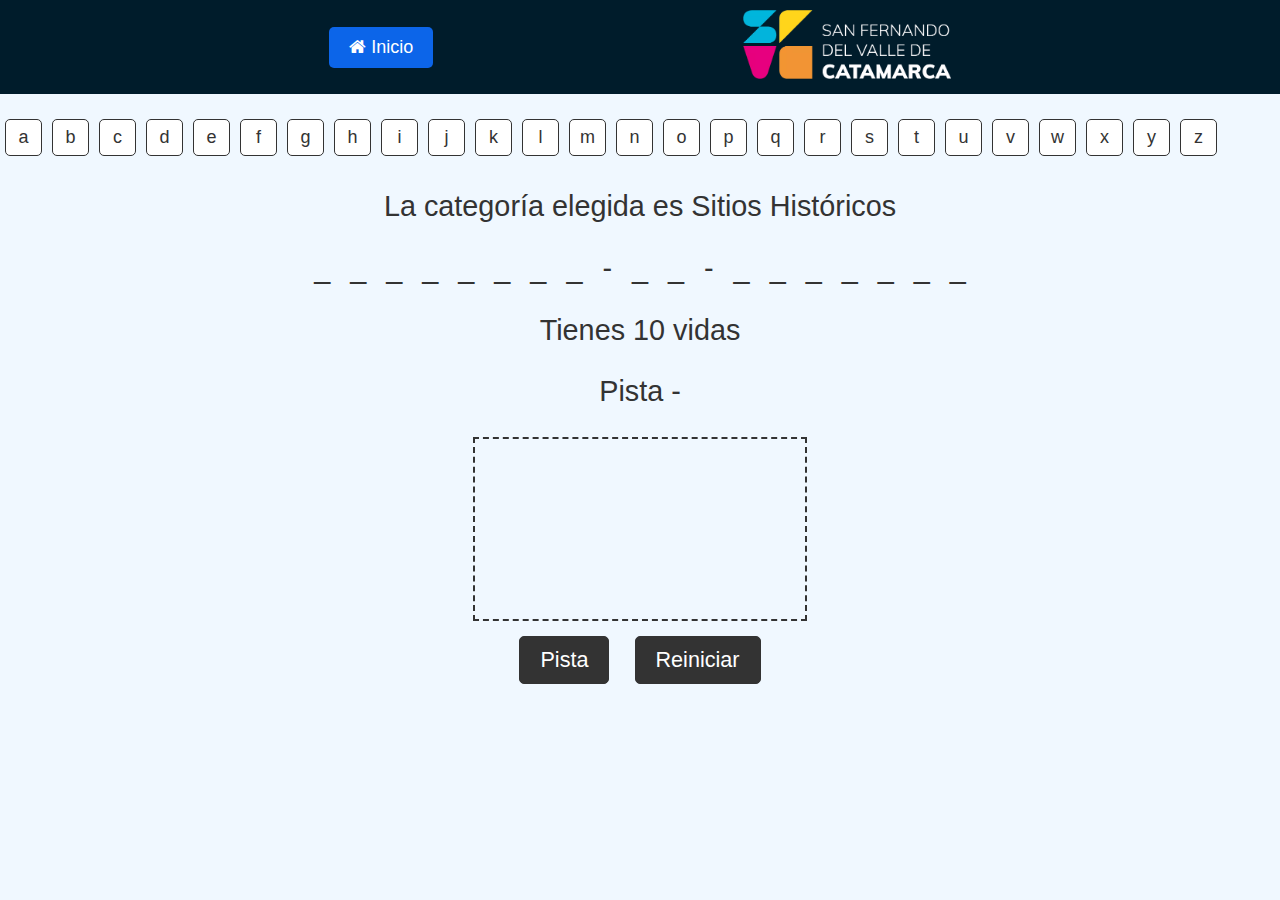
<file: pages/ahorcado.html>
<!DOCTYPE html>
<html lang="en">
<head>
    <meta charset="utf-8">
    <meta name="viewport" content="width=device-width, initial-scale=1.0">
    <title>Ahorcado</title>
    <!-- favicon -->
    <link rel="shortcut icon" type="./image/png" href="../images/sfvcFavicon.webp">
    <link rel="stylesheet prefetch" href="https://maxcdn.bootstrapcdn.com/font-awesome/4.6.1/css/font-awesome.min.css">
    <link rel="stylesheet prefetch" href="https://fonts.googleapis.com/css?family=Nunito+Sans">
    <meta name="description" content="">
    <link rel="stylesheet" href="../css/ahorcado.css">
</head>
<body>
    <div class="navbar">
        <a href="../index.html" class="inicio"><i class="fa fa-home"></i> Inicio</a>
        <a href="https://sfvc.travel" target="_blank">
            <img src="../images/logo-sfvc-travel-1.webp" style="width: 13rem;" alt="Logo de Catamarca Capital">
        </a>
    </div>
     <div class="wrapper">
         <div id="buttons">
         </div>  
         <p id="catagoryName"></p>
         <div id="hold">
         </div>
         <p id="mylives"></p>
         <p id="clue">Pista -</p>  
          <canvas id="stickman">Este texto es de error. Por favor que no aparezca</canvas>
         <div class="container">
           <button id="hint">Pista</button>
           <button id="reset">Reiniciar</button>
         </div>
     </div>
     
     <script src="../js/ahorcado.js"></script>
</body>
</html>
</file>
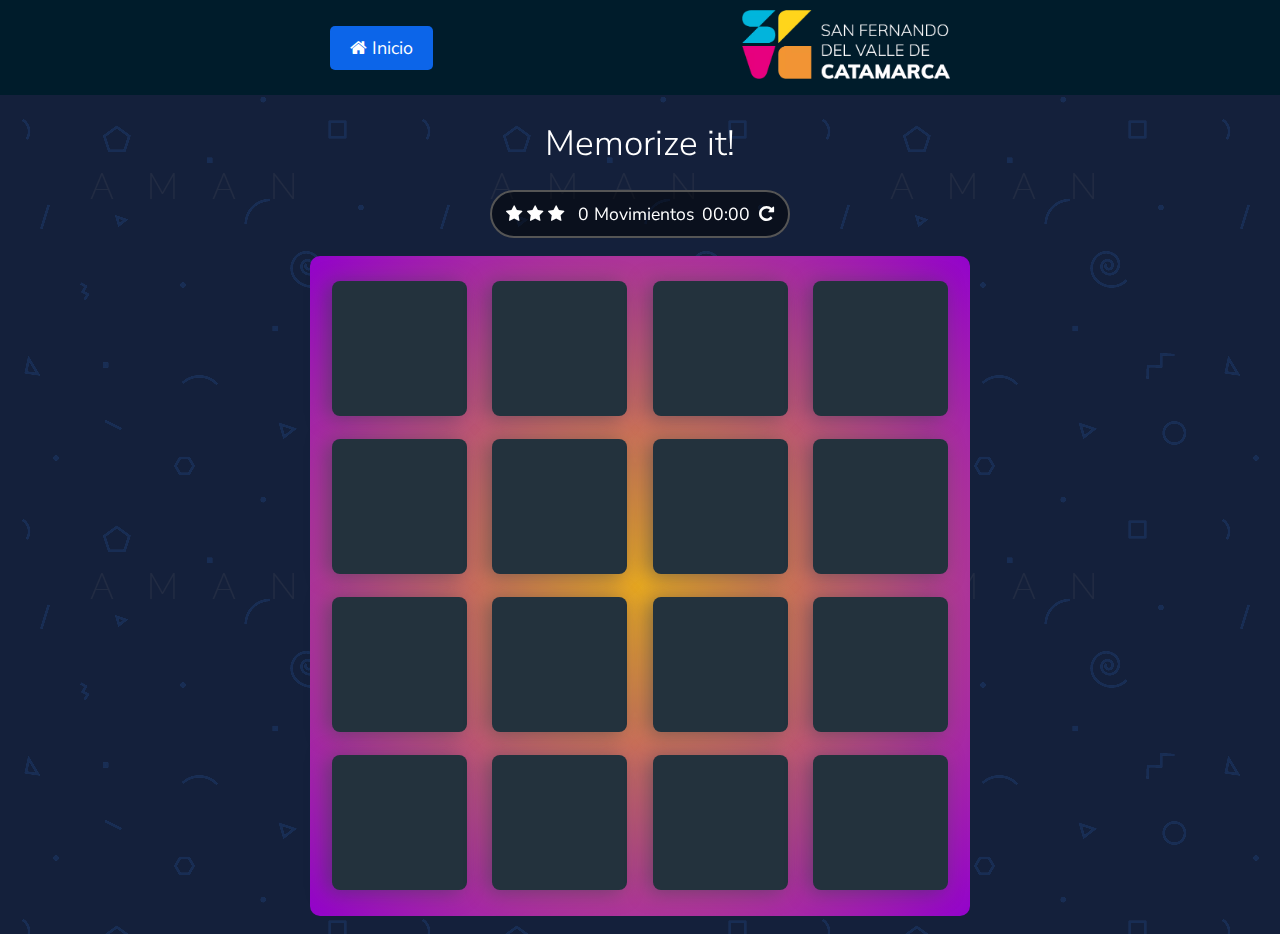
<file: pages/memorize.html>
<!doctype html>
<html lang="en">

<head>
    <meta charset="utf-8">
    <meta name="viewport" content="width=device-width, initial-scale=1.0">
    <title>Memorize it</title>
    <!-- favicon -->
    <link rel="shortcut icon" type="./image/png" href="../images/sfvcFavicon.webp">
    <meta name="description" content="">
    <link rel="stylesheet prefetch" href="https://maxcdn.bootstrapcdn.com/font-awesome/4.6.1/css/font-awesome.min.css">
    <link rel="stylesheet prefetch" href="https://fonts.googleapis.com/css?family=Nunito+Sans">
    <link rel="stylesheet" href="../css/memorize.css">
</head>

<body>
    <div class="navbar">
        <a href="../index.html" class="inicio"><i class="fa fa-home"></i> Inicio</a>
        <a href="https://sfvc.travel" target="_blank">
            <img src="../images/logo-sfvc-travel-1.webp" style="width: 13rem;" alt="Logo de Catamarca Capital">
        </a>
    </div>

    <div class="container">
        <header>
            <h1>Memorize it!</h1>
        </header>
        <div class="score-panel border">
            <ul class="stars">
                <li><i class="fa fa-star"></i></li>
                <li><i class="fa fa-star"></i></li>
                <li><i class="fa fa-star"></i></li>
            </ul>
            <span class="moves">0 Movimientos</span>
            <span class="timer">00:00</span>
            <div class="restart">
                <i class="fa fa-repeat"></i>
            </div>
        </div>
        <ul class="deck"></ul>
    </div>
    <!-- win modal -->
    <div class="overlay">
        <div class="popup">
            <h2 class="popupMsg">Perfecto</h2>
            <hr>
            <div class="stats">
                <h4><span class="final_moves">0</span> Movimientos</h4>
                <div class="symbols">
                    <div class="final_stars">
                        <i class="fa fa-star"></i>
                        <i class="fa fa-star"></i>
                        <i class="fa fa-star"></i>
                    </div>
                    <div class="prize">
                        <i class="fa fa-3x fa-trophy"></i>
                    </div>
                </div>
                <h4><span class="final_timer">00:00</span></h4>
            </div>
            <hr>
            <div class="buttons">
                <a class="btn replay" href="#"><i class="fa fa-repeat"></i>Reiniciar</a>
            </div>
        </div>
    </div>
    <script src="../js/memorize.js"></script>
</body>

</html>
</file>
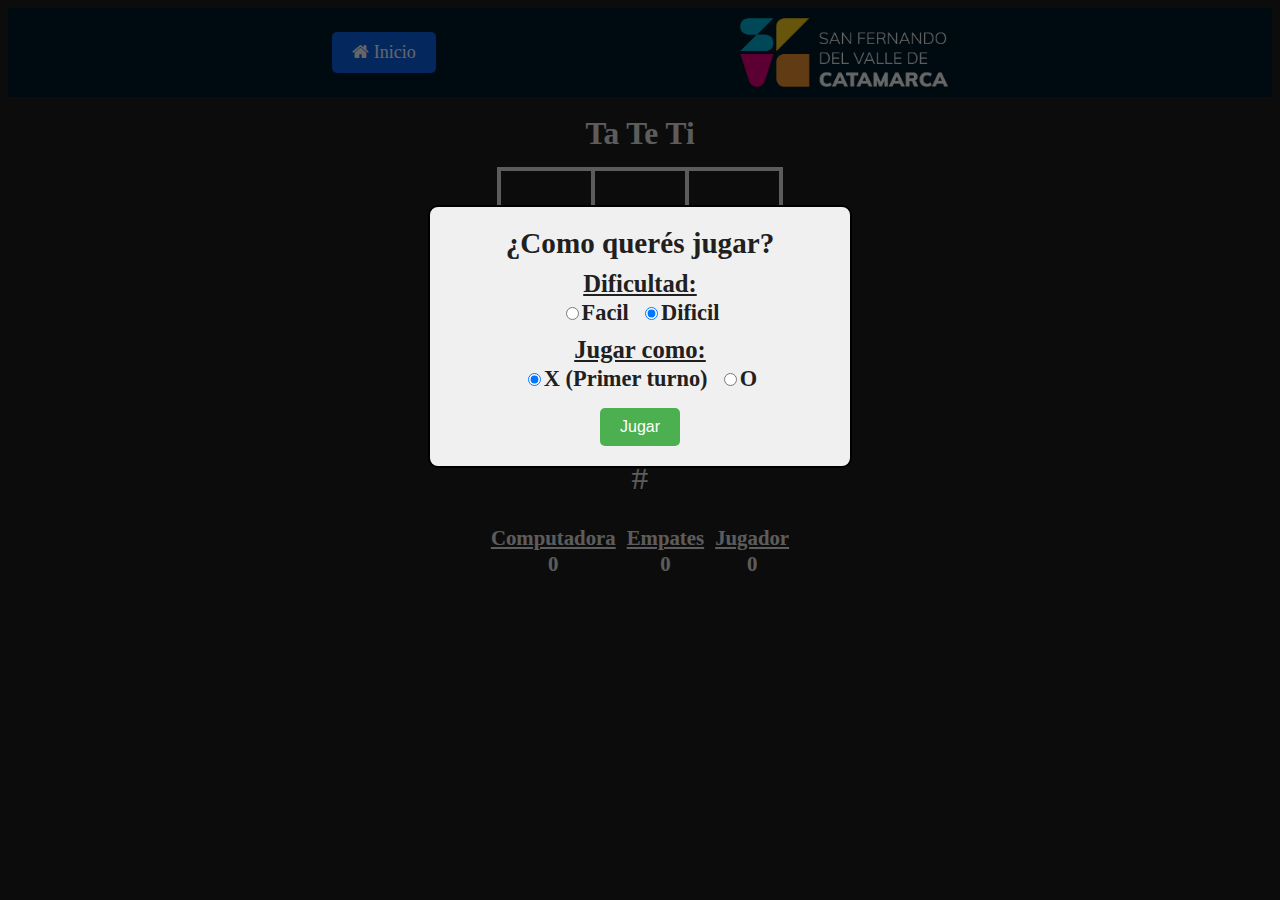
<file: pages/tateti.html>
<html lang="en">

<head>
    <meta charset="utf-8">
    <meta name="viewport" content="width=device-width, initial-scale=1.0">
    <title>Ta Te Ti</title>
    <!-- favicon -->
    <link rel="shortcut icon" type="./image/png" href="../images/sfvcFavicon.webp">
    <link rel="stylesheet prefetch" href="https://maxcdn.bootstrapcdn.com/font-awesome/4.6.1/css/font-awesome.min.css">
    <link rel="stylesheet prefetch" href="https://fonts.googleapis.com/css?family=Nunito+Sans">
    <link rel="stylesheet" href="../css/tateti.css">
</head>

<body onload="initialize()">
    <div class="navbar">
        <a href="../index.html" class="inicio"><i class="fa fa-home"></i> Inicio</a>
        <a href="https://sfvc.travel" target="_blank">
            <img src="../images/logo-sfvc-travel-1.webp" style="width: 13rem;" alt="Logo de Catamarca Capital">
        </a>
    </div>
    <h1>Ta Te Ti</h1>
    <table id="table_game">
        <tr>
            <td class="td_game">
                <div id="cell0" onclick="cellClicked(this.id)" class="fixed"></div>
            </td>
            <td class="td_game">
                <div id="cell1" onclick="cellClicked(this.id)" class="fixed"></div>
            </td>
            <td class="td_game">
                <div id="cell2" onclick="cellClicked(this.id)" class="fixed"></div>
            </td>
        </tr>
        <tr>
            <td class="td_game">
                <div id="cell3" onclick="cellClicked(this.id)" class="fixed"></div>
            </td>
            <td class="td_game">
                <div id="cell4" onclick="cellClicked(this.id)" class="fixed"></div>
            </td>
            <td class="td_game">
                <div id="cell5" onclick="cellClicked(this.id)" class="fixed"></div>
            </td>
        </tr>
        <tr>
            <td class="td_game">
                <div id="cell6" onclick="cellClicked(this.id)" class="fixed"></div>
            </td>
            <td class="td_game">
                <div id="cell7" onclick="cellClicked(this.id)" class="fixed"></div>
            </td>
            <td class="td_game">
                <div id="cell8" onclick="cellClicked(this.id)" class="fixed"></div>
            </td>
        </tr>
    </table>
    <div id="restart" title="Empezar nueva partida" onclick="restartGame(true)"><span
            style="vertical-align:top;position:relative;top:-10px">#</span></div>
    <table>
        <tr>
            <th class="th_list">Computadora</th>
            <th class="th_list" style="padding-right:10px;padding-left:10px">Empates</th>
            <th class="th_list">Jugador</th>
        </tr>
        <tr>
            <td class="td_list" id="computer_score">0</td>
            <td class="td_list" style="padding-right:10px;padding-left:10px" id="tie_score">0</td>
            <td class="td_list" id="player_score">0</td>
        </tr>
    </table>
    <!-- The modal dialog for announcing the winner -->
    <div id="winAnnounce" class="modal">
        <!-- Modal content -->
        <div class="modal-content">
            <span class="close" onclick="closeModal('winAnnounce')">&times;</span>
            <p id="winText"></p>
        </div>
    </div>
    <!-- The dialog for getting feedback from the user -->
    <div id="userFeedback" class="modal">
        <!-- Modal content -->
        <div class="modal-content">
            <p id="questionText"></p>
            <p><button id="yesBtn">Yes</button>&nbsp;<button id="noBtn">No</button></p>
        </div>
    </div>
    <!-- The options dialog -->
    <div id="optionsDlg" class="modal">
        <!-- Modal content -->
        <div class="modal-content">
            <h2>¿Como querés jugar?</h2>
            <h3>Dificultad:</h3>
            <label><input type="radio" name="difficulty" id="r0" value="0">Facil&nbsp;</label>
            <label><input type="radio" name="difficulty" id="r1" value="1" checked>Dificil</label><br>
            <h3>Jugar como:</h3>
            <label><input type="radio" name="player" id="rx" value="x" checked>X (Primer turno)&nbsp;</label>
            <label><input type="radio" name="player" id="ro" value="o">O<br></label>
            <p><button id="okBtn" onclick="getOptions()">Jugar</button></p>
        </div>
    </div>

    <script src="../js/tateti.js"></script>
</body>

</html>
</file>
<file: css/ahorcado.css>
body {
  background: #f0f8ff; /* Un color de fondo más suave y agradable */
  font-family: "HelveticaNeue-Light", "Helvetica Neue Light", "Helvetica Neue", Helvetica, Arial, "Lucida Grande", sans-serif;
  color: #333; /* Mejor contraste */
  height: 100%;
  text-align: center;
  font-size: 18px;
  margin: 0;
  padding: 0;
}

.wrapper::after {
  content: "";
  display: table;
  clear: both;
}

canvas {
  color: #333;
  border: #333 dashed 2px;
  padding: 15px;
}

h1, h2, h3 {
  font-family: 'Roboto', sans-serif;
  font-weight: 100;
  text-transform: uppercase;
  margin: 5px 0;
}

h1 {
  font-size: 2.6em;
}

h2 {
  font-size: 1.6em;
}

p {
  font-size: 1.6em;
}

#alphabet::after {
  content: "";
  display: table;
  clear: both;
  margin: 15px auto;
  padding: 0;
  max-width: 900px;
}

#alphabet {
  display: flex;
  justify-content: center;
  flex-wrap: wrap;
  padding: 0;
  margin: 20px 0;
}

#alphabet li {
  margin: 5px;
  list-style: none;
  width: 35px;
  height: 35px;
  line-height: 35px;
  background: #fff;
  color: #333;
  cursor: pointer;
  border-radius: 5px;
  border: solid 1px #333;
  text-align: center;
}

#alphabet li:hover {
  background: #333;
  border: solid 1px #333;
  color: #fff;
}

#my-word {
  margin: 0;
  display: block;
  padding: 0;
}

#my-word li {
  position: relative;
  list-style: none;
  margin: 0;
  display: inline-block;
  padding: 0 10px;
  font-size: 1.6em;
}

.active {
  opacity: 0.4;
  filter: alpha(opacity=40);
  transition: all 0.3s ease-in-out;
  cursor: default;
}

.active:hover {
  opacity: 0.4;
  filter: alpha(opacity=40);
}

#mylives {
  font-size: 1.6em;
  text-align: center;
  display: block;
}

button {
  border-radius: 5px;
  background: #333;
  color: #fff;
  border: solid 1px #333;
  text-decoration: none;
  cursor: pointer;
  font-size: 1.2em;
  padding: 10px 20px;
  margin: 10px;
  outline: none;
}

button:hover {
  transition: all 0.5s ease-in-out;
  background: #fff;
  border: solid 1px #333;
  color: #333;
}

@media (max-width: 767px) {
  #alphabet {
    padding-left: 15px;
  }
}

@media (max-width: 480px) {
  #alphabet {
    padding-left: 25px;
  }
}

.navbar {
  display: flex;
  justify-content: space-evenly;
  align-items: center;
  background-color: #001C2B;
  padding: 10px 20px;
}

a {
  color: white;
  text-decoration: none;
}

.inicio {
  color: white;
  text-decoration: none;
  font-size: 18px;
  padding: 10px 20px;
  border-radius: 5px;
  background-color: #0c65e9;
  transition: background-color 0.3s ease, transform 0.3s ease;
}

.inicio:hover {
  background-color: #e65c55;
  transform: scale(1.1);
}

.navbar h1 {
  color: white;
  font-size: 24px;
  margin: 0;
}
</file>
<file: css/memorize.css>
html {
  box-sizing: border-box;
}

*,
*::before,
*::after {
  box-sizing: inherit;
}

html,
body {
  width: 100%;
  height: 100%;
  margin: 0;
  padding: 0;
}

body {
  background: #fff url('../images/geometry-night.png');
  /* Background pattern from Subtle Patterns */
  font: 1.1rem 'Nunito Sans', cursive;
  color: #fff;
}

/* common classes*/
.disabled {
  pointer-events: none;
}

.border {
  border: 2px solid #555;
}

.fa-heart {
  color: #ff3d3d;
}

/* common end */

.container {
  display: flex;
  justify-content: center;
  align-items: center;
  flex-direction: column;
  overflow: hidden;
}

h1 {
  font-weight: 300;
}

/*
  * Styles for the deck of cards
  */

.deck {
  align-items: center;
  background: radial-gradient(#e9aa22, #9302cc);
  border-radius: 10px;
  display: flex;
  flex-wrap: wrap;
  justify-content: space-between;
  min-height: 660px;
  padding: 14px;
  transition: height 0.3s, width 0.2s;
  width: 660px;
}

.deck .card {
  align-items: center;
  background-color: #23323d;
  border-radius: 8px;
  box-shadow: 5px 2px 20px 0 rgba(46, 61, 73, 0.5);
  color: #fff;
  cursor: pointer;
  display: flex;
  font-size: 0;
  height: 135px;
  justify-content: center;
  margin: 8px;
  transform: rotateY(180deg);
  transition: transform 0.4s ease;
  width: 135px;
}

.deck .card.open {
  transform: rotateY(0);
  background-color: #6f16b1;
  cursor: default;
}

.deck .card.show {
  font-size: 33px;
}

.deck .card.match {
  background-color: #4b7bda;
  cursor: default;
  font-size: 33px;
  animation: jello 1s ease both;
}

.card.open.wrong {
  background-color: #ee551d;
  animation: wobble 0.5s ease;
  transform-origin: bottom;
}

/*
  * Styles for the Score Panel
  */

.score-panel {
  text-align: left;
  min-width: 300px;
  display: flex;
  justify-content: space-around;
  padding: 10px;
  border-radius: 50px;
  background-color: rgba(0, 0, 0, 0.5);
  color: #fff;
}

.score-panel .stars {
  margin: 0;
  padding: 0;
  display: inline-block;
  margin: 0 5px 0 0;
}

.score-panel .stars li {
  list-style: none;
  display: inline-block;
}

.score-panel .restart {
  float: right;
  cursor: pointer;
}

/* Custom Animations */

@keyframes wobble {

  0%,
  100% {
    transform: rotate(0);
  }

  25% {
    transform: translateX(-5px) rotate(-10deg);
  }

  75% {
    transform: translateX(5px) rotate(10deg);
  }
}

@keyframes jello {

  0%,
  100% {
    transform: scale(1, 1);
  }

  29%,
  49% {
    transform: scale(1.3, 1);
  }

  35% {
    transform: scale(1, 1.05);
  }

  50%,
  70% {
    transform: scale(1.1, 1);
  }

  60% {
    transform: scale(1, 1);
  }
}

/*developer info*/

.developer_info {
  padding: 0.6em;
  border-radius: 50px;
  background-color: rgba(255, 255, 255, 0.2);
}

.developer_info a {
  text-decoration: none;
  color: inherit;
}

/*popup*/

.overlay {
  background-color: rgba(0, 0, 0, 0.8);
  box-shadow: 0 10px 10px rgba(0, 0, 0, 0.4);
  height: 100%;
  left: 0;
  opacity: 0;
  position: fixed;
  text-align: center;
  top: 0;
  transition: opacity 0.5s ease;
  width: 100%;
  z-index: -1;
}

.popup {
  background: linear-gradient(#bb0303, #650707);
  border-radius: 10px;
  border: 2px solid rgb(165, 161, 161);
  left: 50%;
  padding: 20px;
  position: absolute;
  top: 50%;
  transform: translate(-50%, -50%);
  width: 340px;
}

.overlay.show {
  z-index: 2;
  opacity: 1;
  animation: jello 0.8s both;
}

.popup h2 {
  margin-top: 0;
}

.stats {
  display: flex;
  justify-content: space-evenly;
  align-items: center;
}

.stats>div,
.stats>h4 {
  flex-basis: 33.333%;
}

.final-stars {
  margin: 0;
  padding: 0;
  display: flex;
  justify-content: center;
}

.final-stars li {
  padding: 0 3px;
  list-style-type: none;
}

.buttons {
  display: flex;
  justify-content: space-around;
}

.btn {
  padding: 10px;
  text-decoration: none;
  border-radius: 4px;
  color: #fff;
  box-shadow: 0 5px 10px rgba(0, 0, 0, 0.6);
  transition: box-shadow 0.3s;
  margin-top: 8px
}

.btn:hover {
  box-shadow: 0 2px 15px rgba(0, 0, 0, 0.4);
}

.btn i {
  padding-right: 10px;
}

.replay {
  background-color: #0062d6;
}

hr {
  border: none;
  height: 1px;
  background-color: #ff3d3d;
}


/*=============
  \  Breakpoint  \
  ============*/

/* Mobile */
@media screen and (max-width: 680px) {
  .deck {
    min-height: unset;
    width: 310px;
    height: 310px;
    padding: 6px;
    border-radius: 6px;
    margin-bottom: 0;
  }

  .deck .card {
    height: calc(100% / 5);
    width: calc(100% / 5);
    margin: 6px;
    border-radius: inherit;
  }

  .deck .card.show {
    font-size: 24px;
  }
}

.navbar {
  display: flex;
  justify-content: space-evenly;
  align-items: center;
  background-color: #001C2B;
  padding: 10px 20px;
}

a {
  color: white;
  text-decoration: none;
}

.inicio {
  color: white;
  text-decoration: none;
  font-size: 18px;
  padding: 10px 20px;
  border-radius: 5px;
  background-color: #0c65e9;
  transition: background-color 0.3s ease, transform 0.3s ease;
}

.inicio:hover {
  background-color: #e65c55;
  transform: scale(1.1);
}

.navbar h1 {
  color: white;
  font-size: 24px;
  margin: 0;
}
</file>
<file: css/tateti.css>
body {
    background-color: rgb(32, 32, 32);
    background-image: url("https://janschreiber.github.io/img2/black-chalk.jpg");
    color: rgb(230, 230, 230);
    text-align: center;
    font-size: 0.7em;
}
h1 {
    line-height: 1em;
    margin-bottom: 0;
    padding-bottom: 5px;
    font-size: 2.8em;
    font-weight: bold;
}
h2 {
    font-size: 1.3em;
    font-weight: bold;
    padding: 0;
    margin: 0;

}
h3 {
    font-size: 1.1em;
    text-decoration: underline;

    padding: 0;
    margin: 10px 0 2px 0;
}
table {
    margin: 2% auto;
    border-collapse: collapse;
}
#table_game {
    position: relative;
    font-size: 120px;
    margin: 1% auto;
    border-collapse: collapse;
}
.td_game {
    border: 4px solid rgb(230, 230, 230);
    width: 90px;
    height: 90px;
    padding: 0;
    vertical-align: middle;
    text-align: center;
}
.fixed {
    width: 90px;
    height: 90px;
    line-height: 90px;
    display: block;
    overflow: hidden;
    cursor: pointer;
}
.td_list {
    text-align: center;
    font-size: 1.3em;
    font-weight: bold;
}
.th_list {
    font-size: 1.3em;
    font-weight: bold;
    text-align: center;
    text-decoration: underline;
}
#restart {
    font-size: 3em;
    width: 1em;
    height: 0.9em;
    cursor: pointer;
    margin: 1rem auto;
    overflow: hidden;
}
.x {
    color: darksalmon;
    position: relative;
    top: -8px;
    font-size: 1.2em;
    cursor: default;
}
.o {
    color: aquamarine;
    position: relative;
    top: -7px;
    font-size: 1.0em;
    cursor: default;
}

/* modal background */
.modal {
    display: none;
    position: fixed;
    z-index: 1;
    left: 0;
    top: 0;
    width: 100%;
    height: 100%;
    overflow: auto; /* enable scroll if needed */
    background-color: black; /* fallback color */
    background-color: rgba(0, 0, 0, 0.6);
}

/* modal content */
.modal-content {
    background-color: rgb(240, 240, 240);
    color: rgb(32, 32, 32);
    font-size: 2em;
    font-weight: bold;
    /* 16 % from the top and centered */
    margin: 16% auto;
    padding: 20px;
    border: 2px solid black;
    border-radius: 10px;
    width: 380px;
    max-width: 80%;
}
.modal-content p {
    margin: 0;
    padding: 0;
}

/* close button for modal dialog */
.close {
    color: rgb(170, 170, 170);
    float: right;
    position: relative;
    top: -25px;
    right: -10px;
    font-size: 34px;
    font-weight: bold;
}
.close:hover,
.close:focus {
    color: black;
    text-decoration: none;
    cursor: pointer;
}

.win-color {
    background-color: rgb(240, 240, 240);
}

.navbar {
    display: flex;
    justify-content: space-evenly;
    align-items: center;
    background-color: #001C2B;
    padding: 10px 20px;
  }
  
  a {
    color: white;
    text-decoration: none;
  }
  
  .inicio {
    color: white;
    text-decoration: none;
    font-size: 18px;
    padding: 10px 20px;
    border-radius: 5px;
    background-color: #0c65e9;
    transition: background-color 0.3s ease, transform 0.3s ease;
  }
  
  .inicio:hover {
    background-color: #e65c55;
    transform: scale(1.1);
  }
  
  .navbar h1 {
    color: white;
    font-size: 24px;
    margin: 0;
  }

  button#okBtn {
    margin-top: 1em;
    background-color: #4CAF50; /* Color de fondo */
    color: white; /* Color del texto */
    padding: 10px 20px; /* Espaciado interno */
    border: none; /* Borde */
    cursor: pointer; /* Cursor */
    border-radius: 5px; /* Bordes redondeados */
    font-size: 16px; /* Tamaño de fuente */
    transition: background-color 0.3s ease; /* Transición al hacer hover */
  }
  
  button#okBtn:hover {
    background-color: #45a049; /* Color de fondo al hacer hover */
  }
</file>
